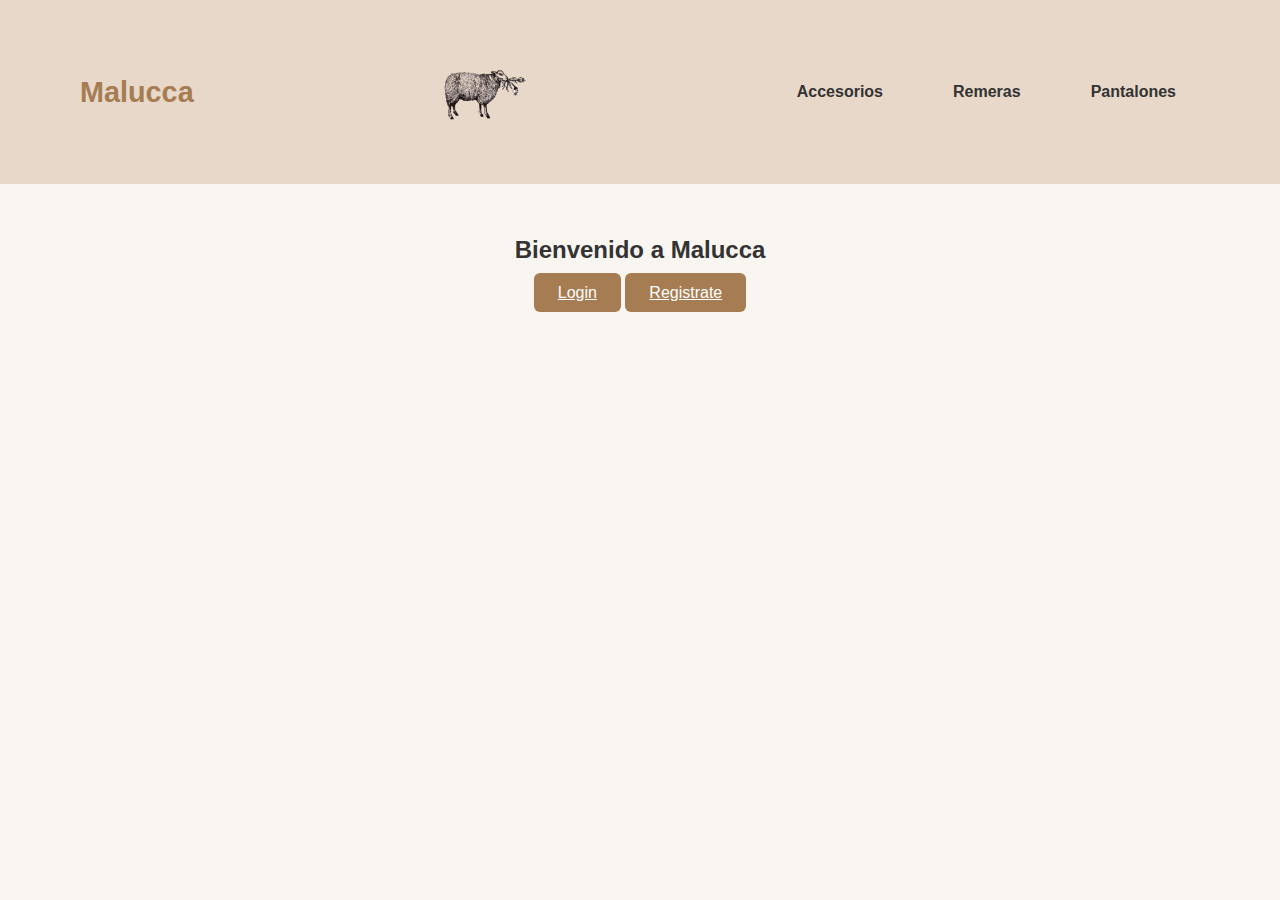
<file: index.html>
<!DOCTYPE html>
<html lang="es">
  <head>
    <meta charset="utf-8">
    <meta http-equiv="X-UA-Compatible" content="IE=edge">
    <title>Malucca | Inicio</title>
    <meta name="description" content="">
    <meta name="viewport" content="width=device-width, initial-scale=1">
    <link rel="stylesheet" href="css/styles.css">
  </head>

  <body>
    <header class="site-header">
        
      <h1>Malucca</h1>
      <img src="img/logo_malucca.png" alt="Logo de Malucca" class="logo">

      <nav class="main-nav">
        <ul class="nav-list">
          <li><a class="nav-link" href="pages/accesorios.html">Accesorios</a></li>
          <li><a class="nav-link" href="pages/remeras.html">Remeras</a></li>
          <li><a class="nav-link" href="pages/pantalones.html">Pantalones</a></li>
        </ul>
      </nav>
    </header>

    <main>
      <section>
        <h2>Bienvenido a Malucca</h2>
        <a href="pages/login.html" class="btn">Login</a>
        <a href="pages/registro.html" class="btn">Registrate</a>
      </section>
    </main>
  </body>
</html>
</file>
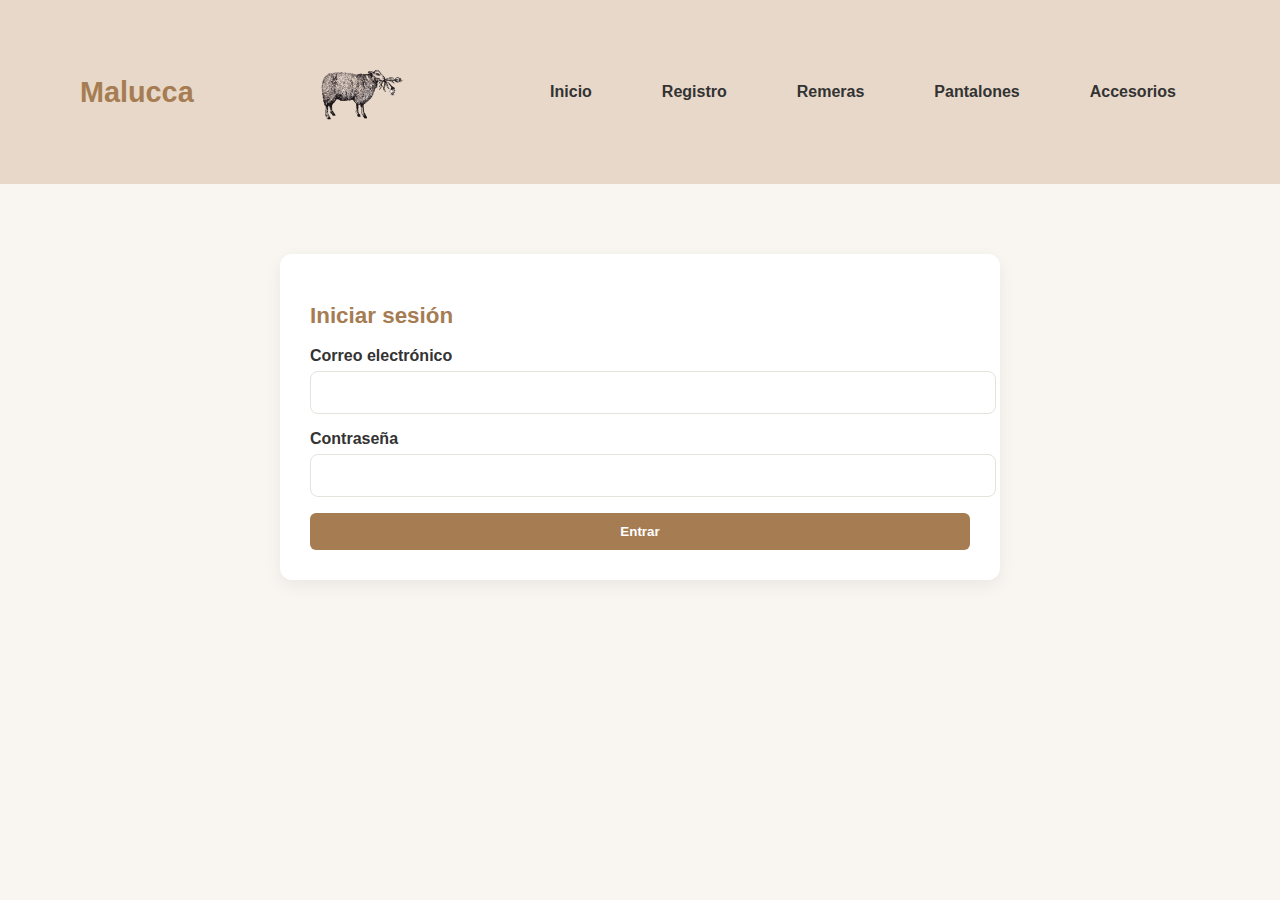
<file: home.html>
<!DOCTYPE html>
<html lang="es">
  <head>
    <meta charset="utf-8">
    <meta http-equiv="X-UA-Compatible" content="IE=edge">
    <title>Malucca | Home</title>
    <meta name="description" content="">
    <meta name="viewport" content="width=device-width, initial-scale=1">
    <link rel="stylesheet" href="css/styles.css">
  </head>

  <body class="home">
    <header class="site-header">
      <h1>Malucca</h1>
      <img src="img/logo_malucca.png" alt="Logo Malucca" class="logo" />
      <div id="navbar"></div>
    </header>

    <main>
      <section class="page-section">
        <h2 class="section-title">Productos destacados</h2>
        <p>Explorá las categorías de Malucca con nuestros productos seleccionados.</p>

        <div id="home-products-container"></div>
      </section>
    </main>

    <footer class="site-footer">
      <p>&copy; 2025 Malucca · Proyecto de ecommerce de Valentina Molina</p>
    </footer>

    <script src="/js/navigation.js"></script>
      <script src="/js/products.js"></script>
      <script src="/js/cart.js"></script>
      <script src="/js/auth.js"></script>
    <script>
      requireAuth();
      renderNavbar('navbar');
        if (window.updateCartCount) {
          window.updateCartCount();
        }
      renderHomeProducts('home-products-container');
    </script>
  </body>
</html>
</file>
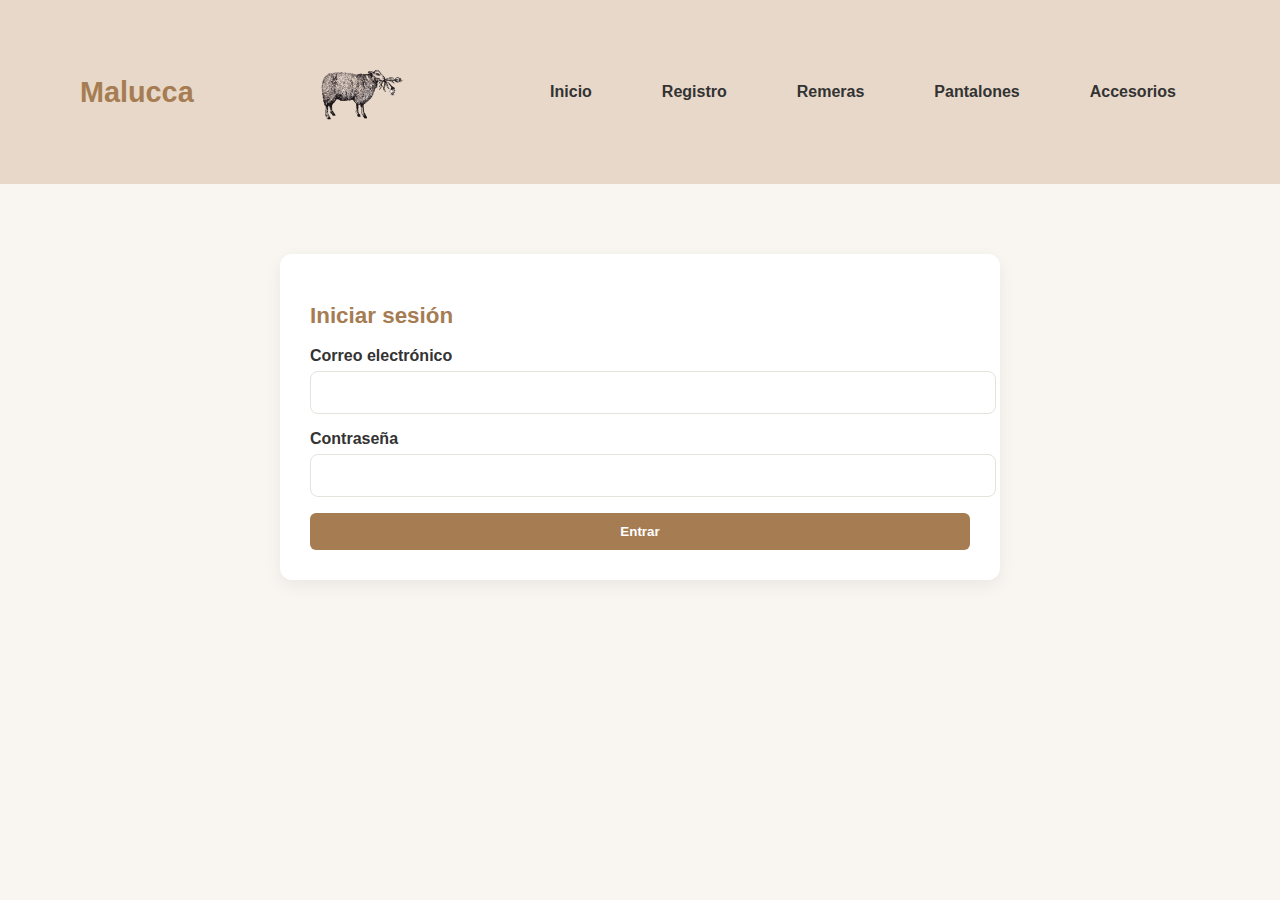
<file: pages/accesorios.html>
<!DOCTYPE html>
<html lang="es">
  <head>
    <meta charset="utf-8">
    <meta http-equiv="X-UA-Compatible" content="IE=edge">
    <title>Accesorios - Malucca</title>
    <meta name="viewport" content="width=device-width, initial-scale=1">
    <link rel="stylesheet" href="../css/styles.css">
  </head>
  <body class="accesorios">
    <header class="site-header">
      <h1>Malucca</h1>
      <img src="../img/logo_malucca.png" alt="Logo de Malucca" class="logo">
      <div id="navbar"></div>
    </header>

    <main>
      <section class="page-section">
        <h2 class="section-title">Accesorios</h2>
        <p>Explorá nuestra colección de accesorios Malucca.</p>
        <div id="products-container"></div>
      </section>
    </main>

    <script src="../js/navigation.js"></script>
      <script src="../js/products.js"></script>
      <script src="../js/cart.js"></script>
      <script src="../js/auth.js"></script>
    <script>
      requireAuth();
      renderNavbar('navbar');
        if (window.updateCartCount) {
          window.updateCartCount();
        }
      renderProductCards('products-container', 'accesorios');
    </script>


    <footer class="site-footer">
      <p>&copy; 2025 Malucca · Proyecto de ecommerce de Valentina Molina</p>
    </footer>
  </body>
</html>
</file>
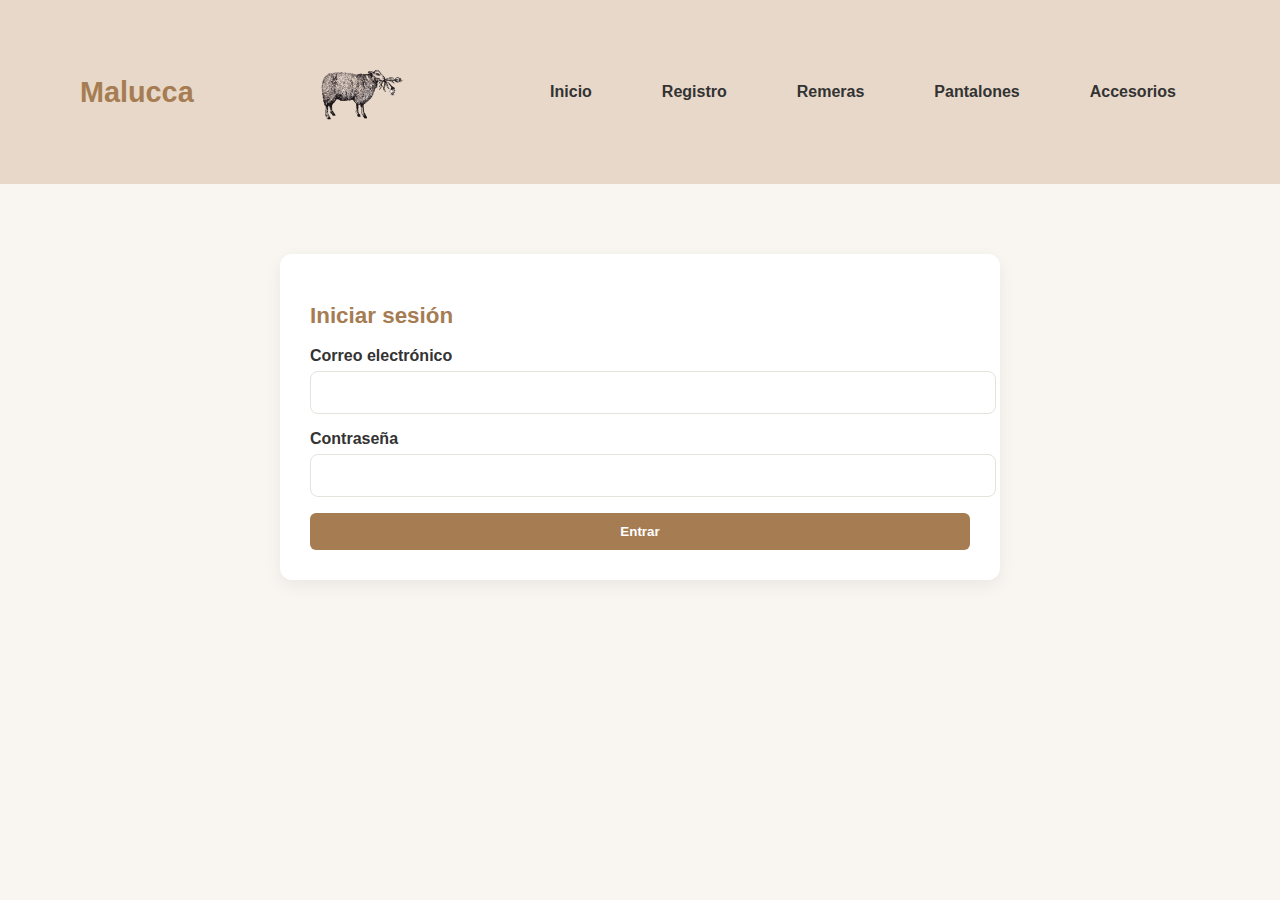
<file: pages/carrito.html>
<!DOCTYPE html>
<html lang="es">
  <head>
    <meta charset="utf-8">
    <meta http-equiv="X-UA-Compatible" content="IE=edge">
    <title>Carrito - Malucca</title>
    <meta name="description" content="">
    <meta name="viewport" content="width=device-width, initial-scale=1">
    <link rel="stylesheet" href="../css/styles.css">
  </head>

  <body class="carrito">
    <header class="site-header">
      <h1>Malucca</h1>
      <img src="../img/logo_malucca.png" alt="Logo Malucca" class="logo" />
      <div id="navbar"></div>
    </header>

    <main>
      <section class="page-section">
        <h2 class="section-title">Carrito de compras</h2>
        <p>Revisá los productos que agregaste a tu carrito.</p>
        <div id="cart-container"></div>
      </section>
    </main>

    <footer class="site-footer">
      <p>&copy; 2025 Malucca · Proyecto de ecommerce de Valentina Molina</p>
    </footer>
    <script src="../js/navigation.js"></script>
    <script src="../js/products.js"></script>
    <script src="../js/cart.js"></script>
    <script src="../js/auth.js"></script>
    <script>
        requireAuth();
      renderNavbar('navbar');
      if (window.updateCartCount) {
        window.updateCartCount();
      }

      renderCart('cart-container');
    </script>
  </body>
</html>
</file>
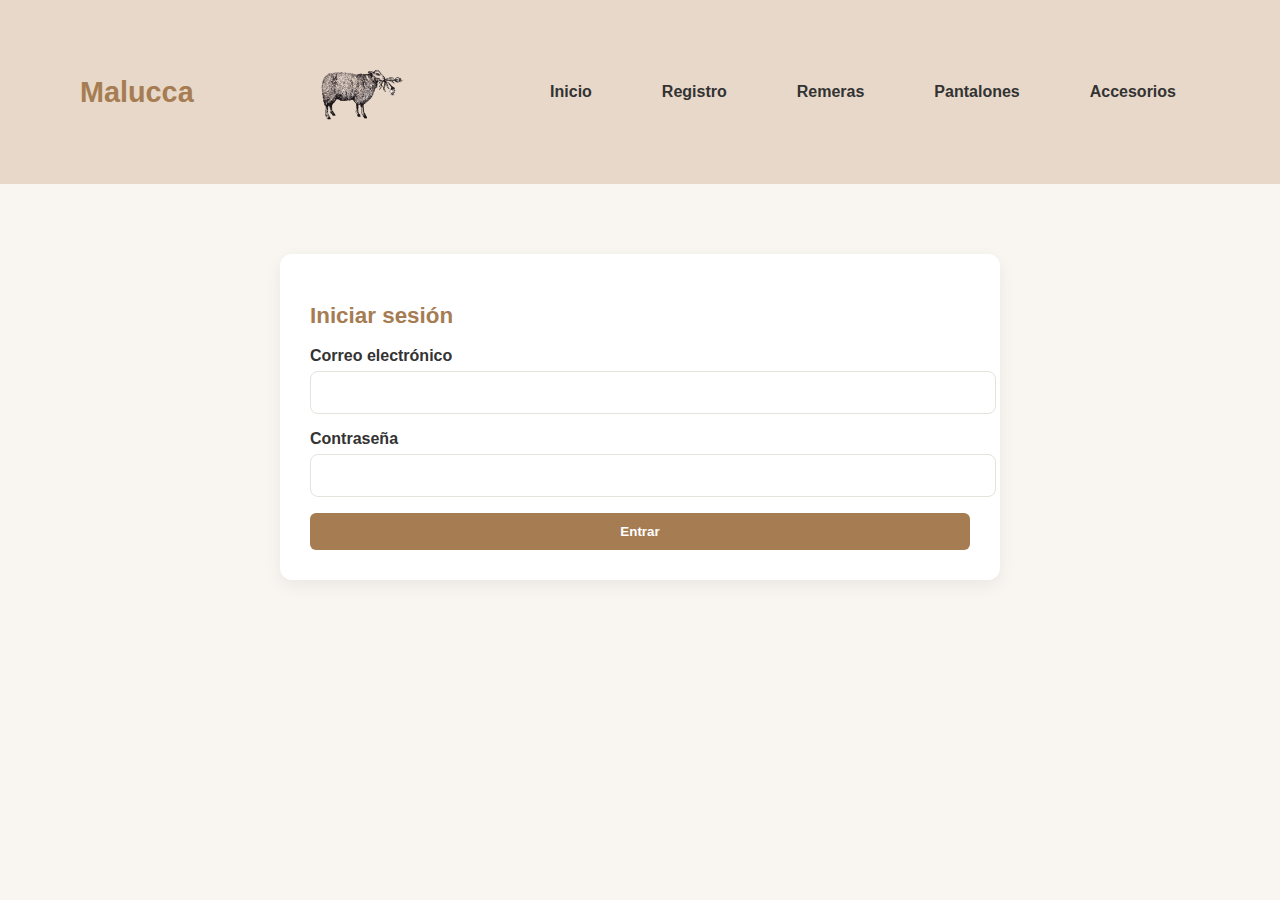
<file: pages/login.html>
<!DOCTYPE html>
<html lang="es">
  <head>
    <meta charset="utf-8">
    <meta http-equiv="X-UA-Compatible" content="IE=edge">
    <title>Login - Malucca</title>
    <meta name="description" content="">
    <meta name="viewport" content="width=device-width, initial-scale=1">
    <link rel="stylesheet" href="../css/styles.css">
  </head>
  <body class="page-login">
    <header class="site-header">
      <h1>Malucca</h1>
      <img src="../img/logo_malucca.png" alt="Logo Malucca" class="logo" />
      <nav class="main-nav">
        <ul class="nav-list">
          <li><a class="nav-link" href="../index.html">Inicio</a></li>
          <li><a class="nav-link" href="registro.html">Registro</a></li>
          <li><a class="nav-link" href="remeras.html">Remeras</a></li>
          <li><a class="nav-link" href="pantalones.html">Pantalones</a></li>
          <li><a class="nav-link" href="accesorios.html">Accesorios</a></li>
        </ul>
      </nav>
    </header>
    <main>
      <section class="page-section section-auth">
        <form id="login-form" class="form form-login" novalidate>
          <h2 class="form-title">Iniciar sesión</h2>

          <label class="form-label" for="email">Correo electrónico</label>
          <input
            class="form-input"
            type="email"
            id="email"
            name="email"
            required
          />

          <label class="form-label" for="password">Contraseña</label>
          <input
            class="form-input"
            type="password"
            id="password"
            name="password"
            required
          />

          <button
            type="submit"
            id="login-submit"
            class="btn btn-primary"
          >
            Entrar
          </button>
        </form>
      </section>
    </main>

    <script src="../js/auth.js"></script>
  </body>
</html>
</file>
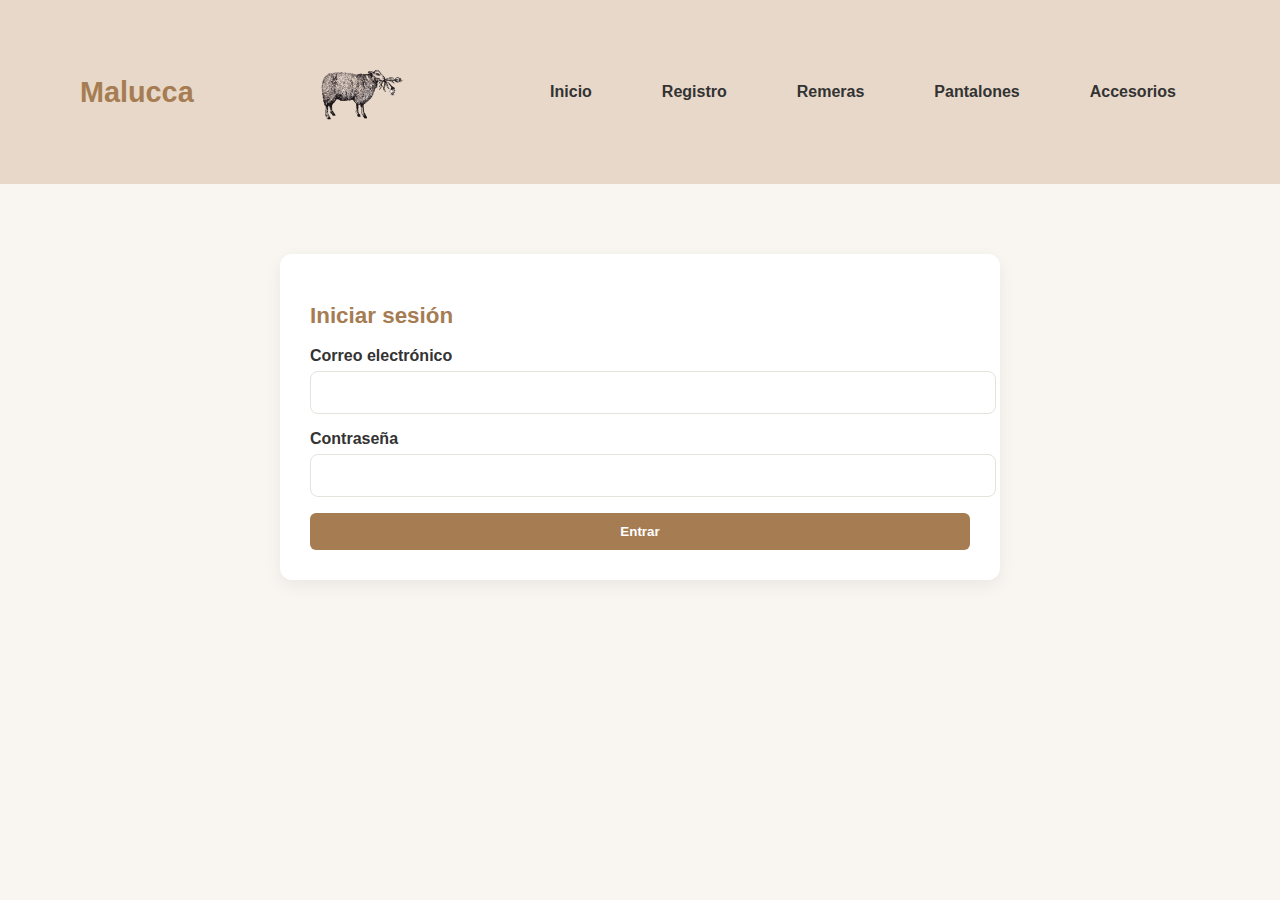
<file: pages/pantalones.html>
<!DOCTYPE html>
<html lang="es">
  <head>
    <meta charset="utf-8">
    <meta http-equiv="X-UA-Compatible" content="IE=edge">
    <title>Pantalones - Malucca</title>
    <meta name="description" content="">
    <meta name="viewport" content="width=device-width, initial-scale=1">
    <link rel="stylesheet" href="../css/styles.css">
  </head>

  <body class="pantalones">
    <header class="site-header">
      <h1>Malucca</h1>
      <img src="../img/logo_malucca.png" alt="Logo Malucca" class="logo" />
      <div id="navbar"></div>
    </header>

    <main>
      <section class="page-section">
        <h2 class="section-title">Pantalones</h2>
        <p>Explorá nuestra colección de pantalones Malucca.</p>
        <div id="products-container"></div>
      </section>
    </main>

    <script src="../js/navigation.js"></script>
      <script src="../js/products.js"></script>
      <script src="../js/cart.js"></script>
      <script src="../js/auth.js"></script>
    <script>
      requireAuth();
      renderNavbar('navbar');
        if (window.updateCartCount) {
          window.updateCartCount();
        }
      renderProductCards('products-container', 'pantalones');
    </script>

    <footer class="site-footer">
      <p>&copy; 2025 Malucca · Proyecto de ecommerce de Valentina Molina/p>
    </footer>
  </body>
</html>
</file>
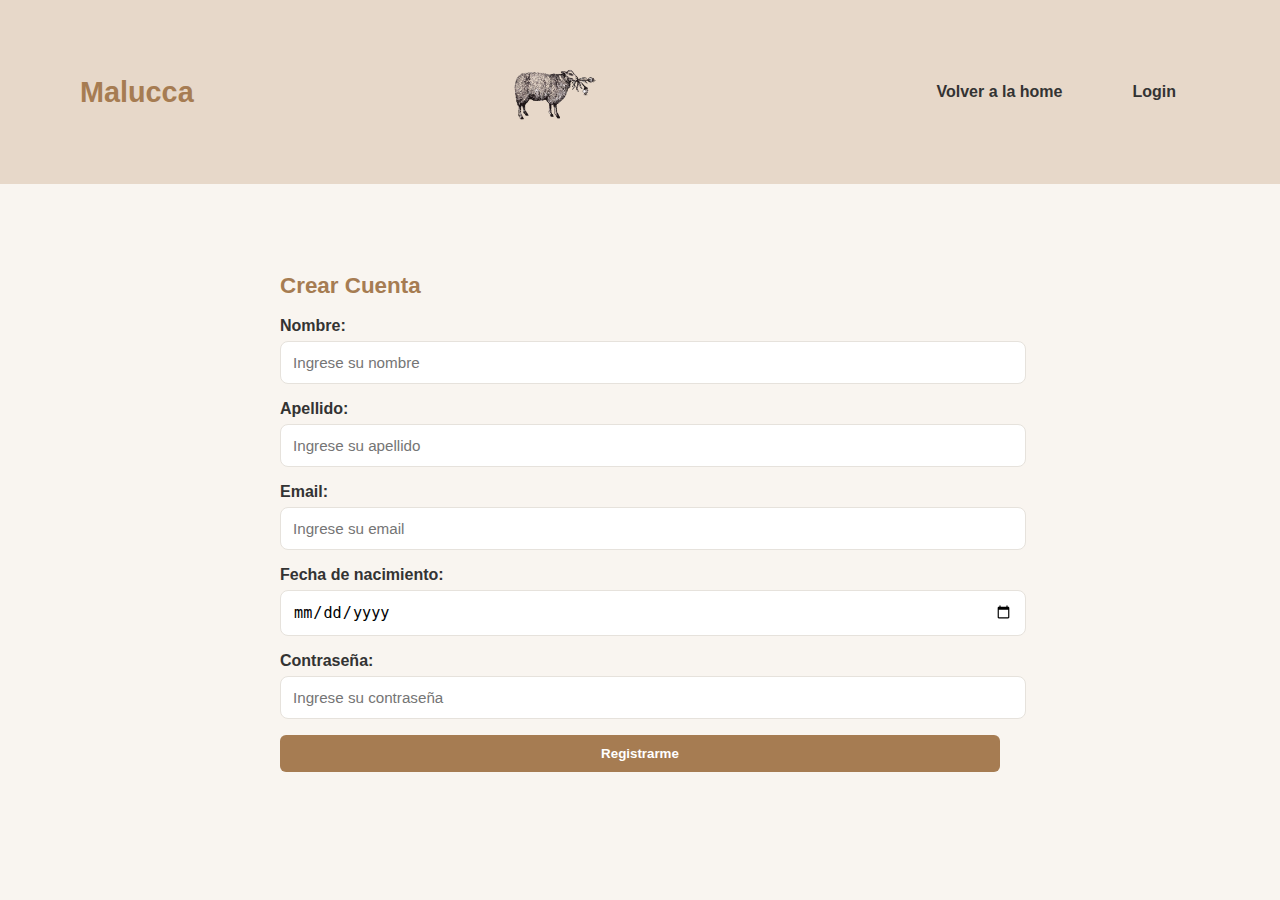
<file: pages/registro.html>
<!DOCTYPE html>
<html lang="es">
  <head>
    <meta charset="utf-8">
    <meta http-equiv="X-UA-Compatible" content="IE=edge">
    <title>Registro - Malucca</title>
    <meta name="description" content="">
    <meta name="viewport" content="width=device-width, initial-scale=1">
    <link rel="stylesheet" href="../css/styles.css">
  </head>

  <body class="page-registro">
    <header class="site-header">
      <h1>Malucca</h1>
      <img src="../img/logo_malucca.png" alt="Logo Malucca" class="logo" />
      <nav class="main-nav">
        <ul class="nav-list">
          <li><a class="nav-link" href="../index.html">Volver a la home</a></li>
          <li><a class="nav-link" href="login.html">Login</a></li>
        </ul>
      </nav>
    </header>
    <main>
      <section class="page-section section-auth">
        <form
          id="register-form"
          class="form form-registro"
          action="#"
          method="post"
          novalidate
        >
          <h2 class="form-title">Crear Cuenta</h2>

          <label class="form-label" for="nombre">Nombre:</label>
          <input
            class="form-input"
            type="text"
            id="nombre"
            name="nombre"
            placeholder="Ingrese su nombre"
            required
          />

          <label class="form-label" for="apellido">Apellido:</label>
          <input
            class="form-input"
            type="text"
            id="apellido"
            name="apellido"
            placeholder="Ingrese su apellido"
            required
          />

          <label class="form-label" for="email">Email:</label>
          <input
            class="form-input"
            type="email"
            id="email"
            name="email"
            placeholder="Ingrese su email"
            required
          />

          <label class="form-label" for="fecha">Fecha de nacimiento:</label>
          <input
            class="form-input"
            type="date"
            id="fecha"
            name="fecha"
            required
          />

          <label class="form-label" for="password">Contraseña:</label>
          <input
            class="form-input"
            type="password"
            id="password"
            name="password"
            placeholder="Ingrese su contraseña"
            required
          />

          <button class="btn btn-primary" type="submit">
            Registrarme
          </button>
        </form>
      </section>
    </main>

    <script src="../js/auth.js"></script>
  </body>
</html>
</file>
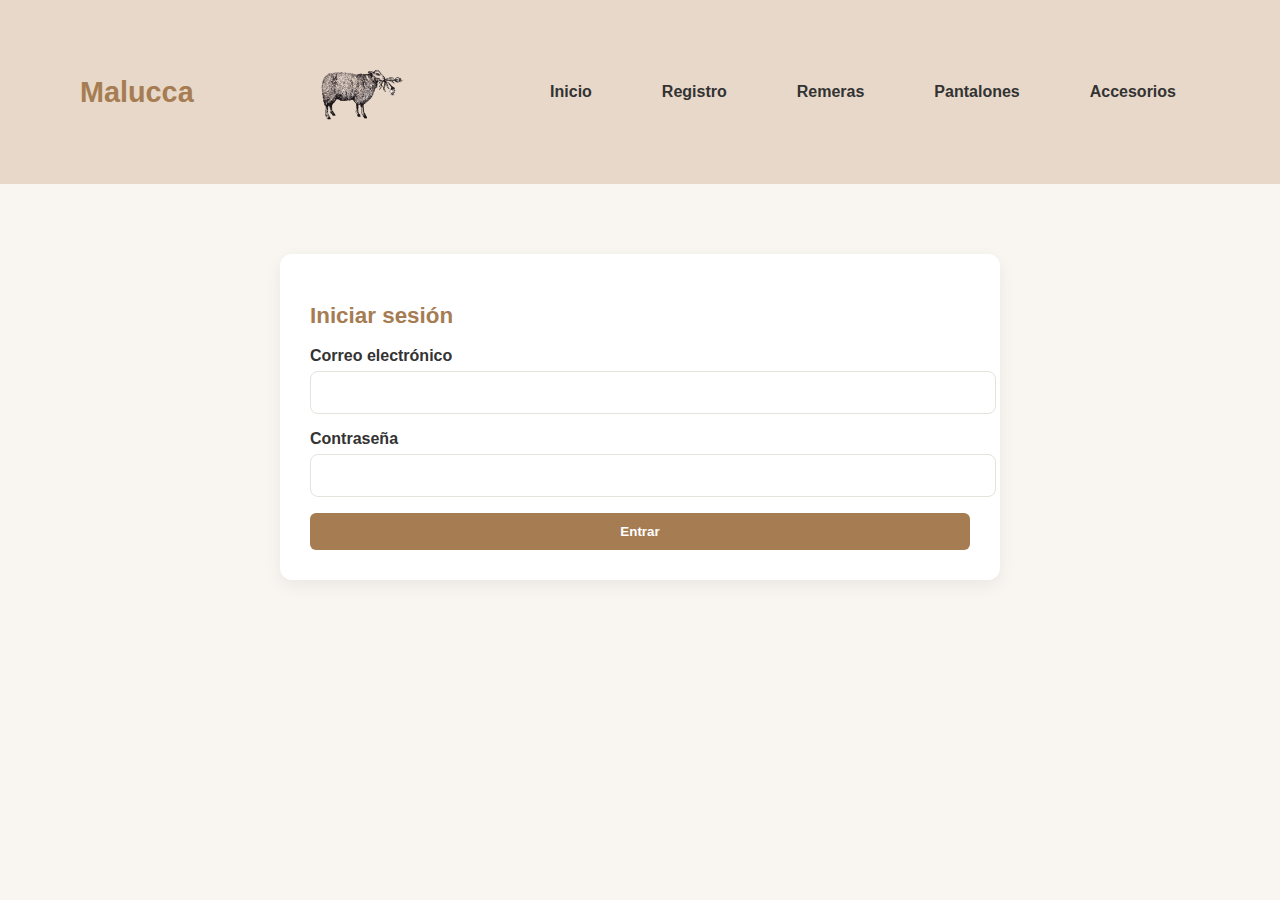
<file: pages/remeras.html>
<!DOCTYPE html>
<html lang="es">
  <head>
    <meta charset="utf-8">
    <meta http-equiv="X-UA-Compatible" content="IE=edge">
    <title>Remeras - Malucca</title>
    <meta name="description" content="">
    <meta name="viewport" content="width=device-width, initial-scale=1">
    <link rel="stylesheet" href="../css/styles.css">
  </head>

  <body class="remeras">
    <header class="site-header">
      <h1>Malucca</h1>
      <img src="../img/logo_malucca.png" alt="Logo Malucca" class="logo" />
      <div id="navbar"></div>
    </header>

    <main>
      <section class="page-section">
        <h2 class="section-title">Remeras</h2>
        <p>Explorá nuestra colección de remeras Malucca.</p>
        <div id="products-container"></div>
      </section>
    </main>

    <script src="../js/navigation.js"></script>
      <script src="../js/products.js"></script>
      <script src="../js/cart.js"></script>
      <script src="../js/auth.js"></script>
    <script>
      requireAuth();
      renderNavbar('navbar');
        if (window.updateCartCount) {
          window.updateCartCount();
        }
      renderProductCards('products-container', 'remeras');
    </script>

    <footer class="site-footer">
      <p>&copy; 2025 Malucca · Proyecto de ecommerce de Valentina Molina</p>
    </footer>
  </body>
</html>
</file>
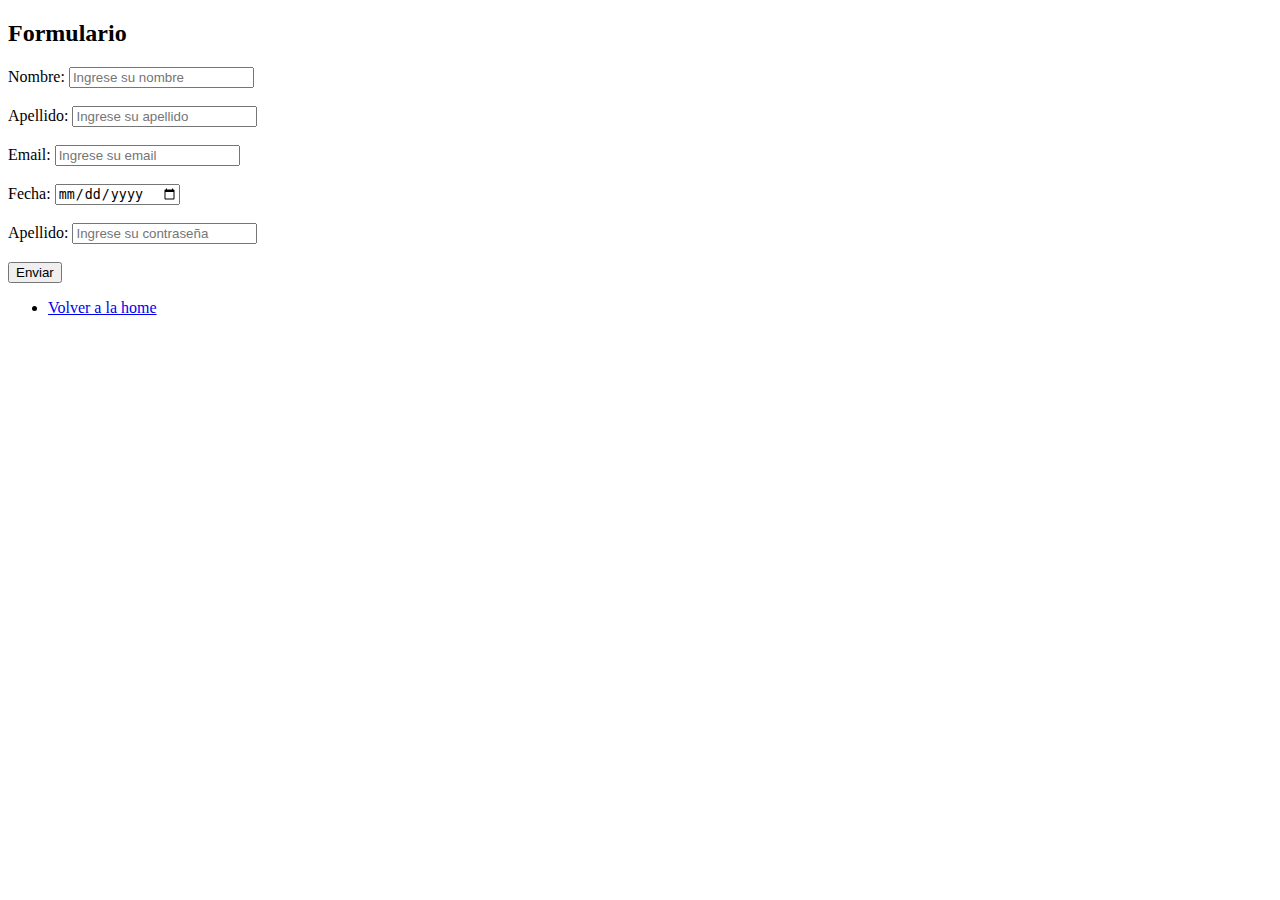
<file: Páginas/registro.html>
<!DOCTYPE html>
<html>
    <head>
        <meta charset="utf-8">
        <meta http-equiv="X-UA-Compatible" content="IE=edge">
        <title>Trabajo práctico Molina Valentina</title>
        <meta name="description" content="">
        <meta name="viewport" content="width=device-width, initial-scale=1">
        <link rel="stylesheet" href="">
    </head>
    <body>
        <h2>Formulario</h2>
        <Form action="" method="get">
            <label  for="Nombre"> Nombre: </label>
            <input type="text" id="Nombre" name="Nombre" placeholder="Ingrese su nombre">
            <br><br>
            <label  for="Apellido"> Apellido: </label>
            <input type="text" id="Apellido" name="Apellido" placeholder="Ingrese su apellido">
            <br><br>
            <label  for="Email"> Email: </label>
            <input type="email" id="Email" name="Email" placeholder="Ingrese su email">
            <br><br>
            <label  for="Date"> Fecha: </label>
            <input type="date" id="Fecha" name="Fecha" placeholder="Ingrese su fecha de nacimiento">
            <br><br>
            <label  for="Contraseña"> Apellido: </label>
            <input type="text" id="Apellido" name="Apellido" placeholder="Ingrese su contraseña">
            <br><br>
            <button>Enviar</button>         
        </Form>
        <script src="" async defer></script>
         <nav>
            <ul>
                <li><a href="../Index.html">Volver a la home</a></li>
            </ul>
        </nav>
    </body>
</html>
</file>
<file: css/styles.css>
:root {
  --color-fondo: #f9f5f0;
  --color-secundario: #e7d8c9;
  --color-acento: #a67c52;
  --color-texto: #333;
  --color-blanco: #fff;
  --fuente-principal: 'Poppins', sans-serif;
  --beige-medio: #e7d8c9;
  --blanco: #ffffff;
}
.logo {
  width: 100px;
  display: block;
  margin: 40px auto;
}


body {
  font-family: var(--fuente-principal);
  background-color: var(--color-fondo);
  color: var(--color-texto);
  margin: 0;
  padding: 0;
}

header {
  background-color: var(--color-secundario);
  padding: 1rem 2rem;
  display: flex;
  justify-content: space-between;
  align-items: center;
}

header h1 {
  color: var(--color-acento);
  font-size: 1.8rem;
  margin: 0;
}
nav a {
  color: var(--color-texto);
  text-decoration: none;
  margin: 0 1rem;
  font-weight: 500;
  transition: 0.3s;
}
nav a:hover {
  color: var(--color-acento);
}
button, .btn {
  background-color: var(--color-acento);
  color: var(--color-blanco);
  border: none;
  padding: 0.7rem 1.5rem;
  border-radius: 6px;
  cursor: pointer;
  transition: 0.3s;
}

button:hover, .btn:hover {
  background-color: #8b6843;
}
section {
  padding: 2rem;
  text-align: center;
}

footer {
  background-color: var(--color-secundario);
  text-align: center;
  padding: 1rem;
  color: var(--color-texto);
  margin-top: 2rem;
}
body.accesorios section {
  background-color: var(--blanco);
}

.productos {
  display: flex;
  justify-content: center;
  flex-wrap: wrap;
  gap: 20px;
  margin-top: 30px;
}
.card {
  background-color: var(--beige-medio);
  padding: 15px;
  border-radius: 10px;
  width: 200px;
  text-align: center;
  box-shadow: 0 2px 5px rgba(0,0,0,0.1);
  transition: transform 0.3s ease;
}

.card:hover {
  transform: scale(1.05);
}

.card img {
  width: 100%;
  border-radius: 10px;
}
body.pantalones section {
  background-color: var(--blanco);
}
.productos {
  display: flex;
  justify-content: center;
  flex-wrap: wrap;
  gap: 20px;
  margin-top: 30px;
}

.card {
  background-color: var(--beige-medio);
  padding: 15px;
  border-radius: 10px;
  width: 200px;
  text-align: center;
  box-shadow: 0 2px 5px rgba(0,0,0,0.1);
  transition: transform 0.3s ease;
}
.card:hover {
  transform: scale(1.05);
}

.card img {
  width: 100%;
  border-radius: 10px;
}
body.remeras section {
  background-color: var(--blanco);
}
.productos {
  display: flex;
  justify-content: center;
  flex-wrap: wrap;
  gap: 20px;
  margin-top: 30px;
}
.card {
  background-color: var(--beige-medio);
  padding: 15px;
  border-radius: 10px;
  width: 200px;
  text-align: center;
  box-shadow: 0 2px 5px rgba(0,0,0,0.1);
  transition: transform 0.3s ease;
}

.card:hover {
  transform: scale(1.05);
}

.card img {
  width: 100%;
  border-radius: 10px;
}
.main-nav .nav-list {
  list-style: none;
  display: flex;
  gap: 22px;
  align-items: center;
  margin: 0;
  padding: 0;
}

.main-nav .nav-link {
  text-decoration: none;
  color: var(--color-texto, #333);
  font-weight: 600;
  padding: 6px 8px;
}
.main-nav .nav-link:hover {
  color: var(--color-acento, #a67c52);
}

.site-header {
  display: flex;
  justify-content: space-between;
  align-items: center;
  background-color: var(--color-secundario);
  padding: 18px 40px;
}
@media (min-width: 900px) {
  .site-header { padding: 20px 80px; }
}
.section-auth {
  max-width: 720px;
  margin: 40px auto;
  padding: 30px 20px;
}

.form-login {
  background-color: var(--color-blanco, #fff);
  padding: 30px;
  border-radius: 12px;
  box-shadow: 0 6px 18px rgba(0,0,0,0.06);
}
.form-title {
  color: var(--color-acento, #a67c52);
  margin-bottom: 18px;
  font-size: 1.4rem;
  text-align: left;
}

.form-label {
  display: block;
  text-align: left;
  margin-bottom: 6px;
  font-weight: 600;
  color: var(--color-texto, #333);
}

.form-input {
  width: 100%;
  padding: 12px;
  margin-bottom: 16px;
  border-radius: 8px;
  border: 1px solid #e6e2dc;
  background-color: #fff;
  font-size: 0.95rem;
}
.btn-primary {
  background-color: var(--color-acento, #a67c52);
  color: var(--color-blanco, #fff);
  border: none;
  padding: 12px;
  border-radius: 10px;
  cursor: pointer;
  width: 100%;
  font-weight: 700;
}
.btn-primary:hover { filter: brightness(0.95); }
.site-footer {
  margin-top: 60px;
  background-color: var(--color-secundario);
  text-align: center;
  padding: 18px;
  color: var(--color-texto);
}
.quantity-controls {
  margin-top: 10px;
  display: flex;
  justify-content: center;
  align-items: center;
  gap: 8px;
}

.quantity-value {
  min-width: 24px;
  display: inline-block;
  text-align: center;
  font-weight: 600;
}

button, .btn {
  background-color: var(--color-acento);
  color: var(--color-blanco);
  border: none;
  padding: 0.7rem 1.5rem;
  border-radius: 6px;
  cursor: pointer;
  transition: 0.3s;
}

.main-nav {
  display: flex;
  align-items: center;
  gap: 24px;
}
.nav-logout-btn {
  padding: 0.4rem 1rem;
  border-radius: 999px;
  font-size: 0.9rem;
  font-weight: 600;
}

.card-body {
  text-align: left;
}

.card-description {
  font-size: 0.9rem;
  margin: 8px 0;
}
.card-price {
  font-weight: 700;
  margin: 8px 0;
}

.card-qty {
  display: flex;
  align-items: center;
  justify-content: flex-start;
  gap: 8px;
  margin-bottom: 10px;
}
.qty-btn {
  border: none;
  padding: 4px 10px;
  border-radius: 999px;
  cursor: pointer;
  background-color: var(--color-secundario);
}
.qty-value {
  min-width: 24px;
  text-align: center;
}
.home-products {
  display: flex;
  flex-direction: column;
  gap: 32px;
  margin-top: 24px;
}

.home-category-section {
  text-align: left;
}

.home-category-title {
  font-size: 1.2rem;
  margin-bottom: 12px;
  color: var(--color-acento);
}
.cart-empty {
  margin-top: 20px;
  font-size: 1rem;
  text-align: center;
}

.cart-table {
  width: 100%;
  border-collapse: collapse;
  margin-top: 24px;
}

.cart-table th,
.cart-table td {
  padding: 10px 12px;
  border-bottom: 1px solid #e0d7cd;
  text-align: left;
  vertical-align: middle;
  font-size: 0.95rem;
}

.cart-product {
  display: flex;
  align-items: center;
  gap: 12px;
}

.cart-thumb {
  width: 80px !important;
  height: 80px !important;
  object-fit: cover;
  border-radius: 8px;
  flex-shrink: 0;
}

.cart-product span {
  display: inline-block;
}

.cart-total {
  margin-top: 16px;
  font-size: 1.1rem;
  font-weight: 700;
  text-align: right;
}

.btn-remove {
  background-color: #c75c5c;
  color: #fff;
  padding: 6px 10px;
  border-radius: 8px;
  border: none;
  cursor: pointer;
  font-size: 0.85rem;
}

.btn-remove:hover {
  filter: brightness(0.9);
}

.cart-count-badge {
  display: inline-flex;
  align-items: center;
  justify-content: center;
  margin-left: 6px;
  min-width: 18px;
  height: 18px;
  font-size: 0.75rem;
  border-radius: 999px;
  background-color: var(--color-acento, #a67c52);
  color: #fff;
  padding: 0 6px;
}

.nav-logout-btn {
  padding: 0.4rem 1rem;
  border-radius: 999px;
  font-size: 0.9rem;
  font-weight: 600;
}
</file>
